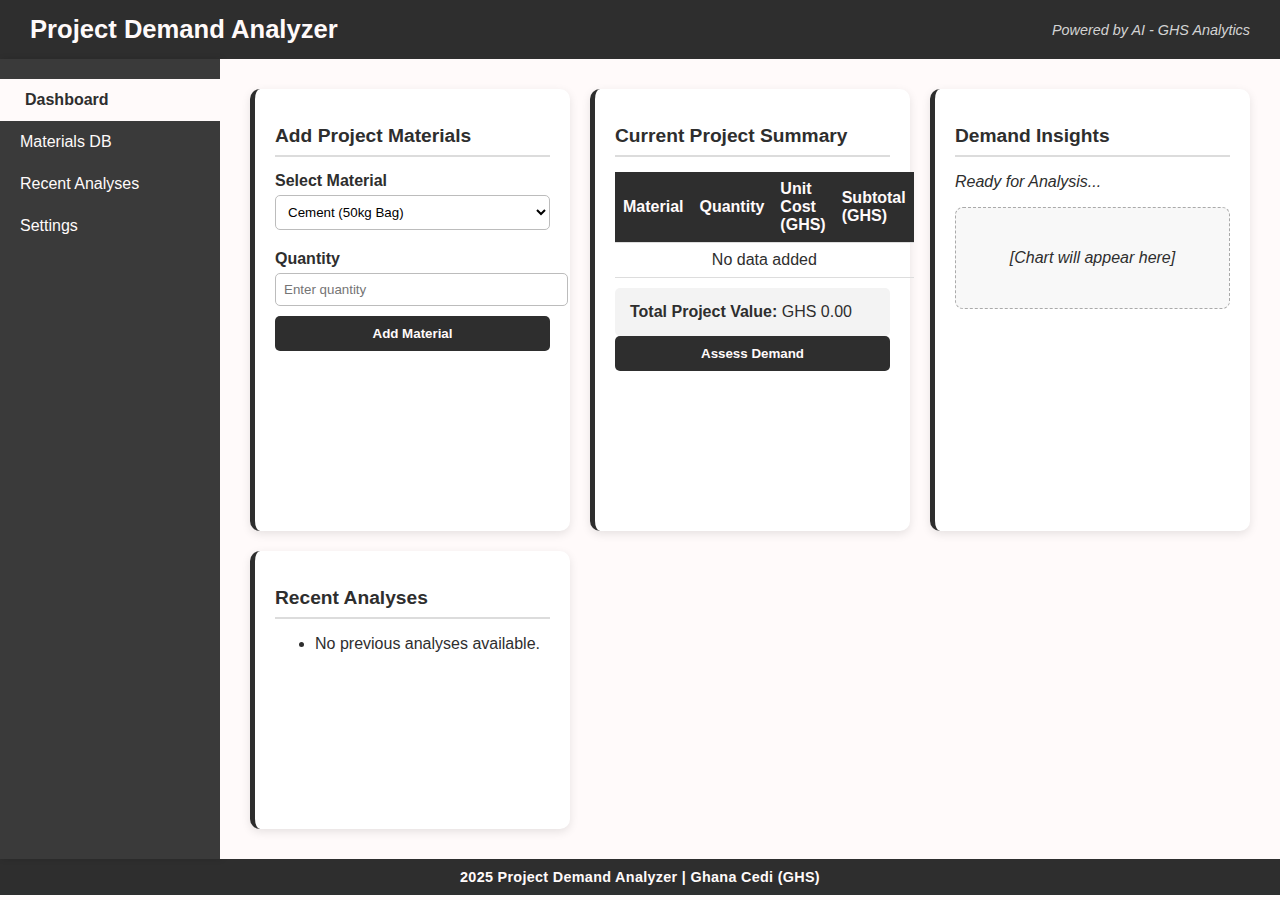
<file: index.html>
<!DOCTYPE html>
<html lang="en">

<head>
    <meta charset="UTF-8">
    <meta name="viewport" content="width=device-width, initial-scale=1.0">
    <title>Dashboard | Project Demand Analyzer</title>
    <link rel="stylesheet" href="stylesheet.css">
</head>

<body>
    <header>
        <h1>Project Demand Analyzer</h1>
        <div>Powered by AI - GHS Analytics</div>
    </header>

    <div class="container">
        <nav class="sidebar">
            <ul>
                <li class="active"><a href="index.html">Dashboard</a></li>
                <li><a href="materials.html">Materials DB</a></li>
                <li><a href="recent.html">Recent Analyses</a></li>
                <li><a href="settings.html">Settings</a></li>
            </ul>
        </nav>

        <main>
            <div class="card">
                <h2>Add Project Materials</h2>
                <label>Select Material</label>
                <select>
          <option>Cement (50kg Bag)</option>
          <option>Steel (Ton)</option>
          <option>Blocks (Unit)</option>
          <option>Sand (Trip)</option>
          <option>Paint (Bucket)</option>
        </select>

                <label>Quantity</label>
                <input type="number" placeholder="Enter quantity">

                <button>Add Material</button>
            </div>

            <div class="card">
                <h2>Current Project Summary</h2>
                <table>
                    <thead>
                        <tr>
                            <th>Material</th>
                            <th>Quantity</th>
                            <th>Unit Cost (GHS)</th>
                            <th>Subtotal (GHS)</th>
                        </tr>
                    </thead>
                    <tbody>
                        <tr>
                            <td colspan="4" style="text-align:center;">No data added</td>
                        </tr>
                    </tbody>
                </table>
                <div class="result">
                    <strong>Total Project Value:</strong>
                    <span>GHS 0.00</span>
                </div>
                <button>Assess Demand</button>
            </div>

            <div class="card">
                <h2>Demand Insights</h2>
                <p><em>Ready for Analysis...</em></p>
                <div class="insight-placeholder">
                    <p>[Chart will appear here]</p>
                </div>
            </div>

            <div class="card">
                <h2>Recent Analyses</h2>
                <ul>
                    <li>No previous analyses available.</li>
                </ul>
            </div>
        </main>
    </div>

    <footer>
        2025 Project Demand Analyzer | Ghana Cedi (GHS)
    </footer>
</body>

</html>
</file>
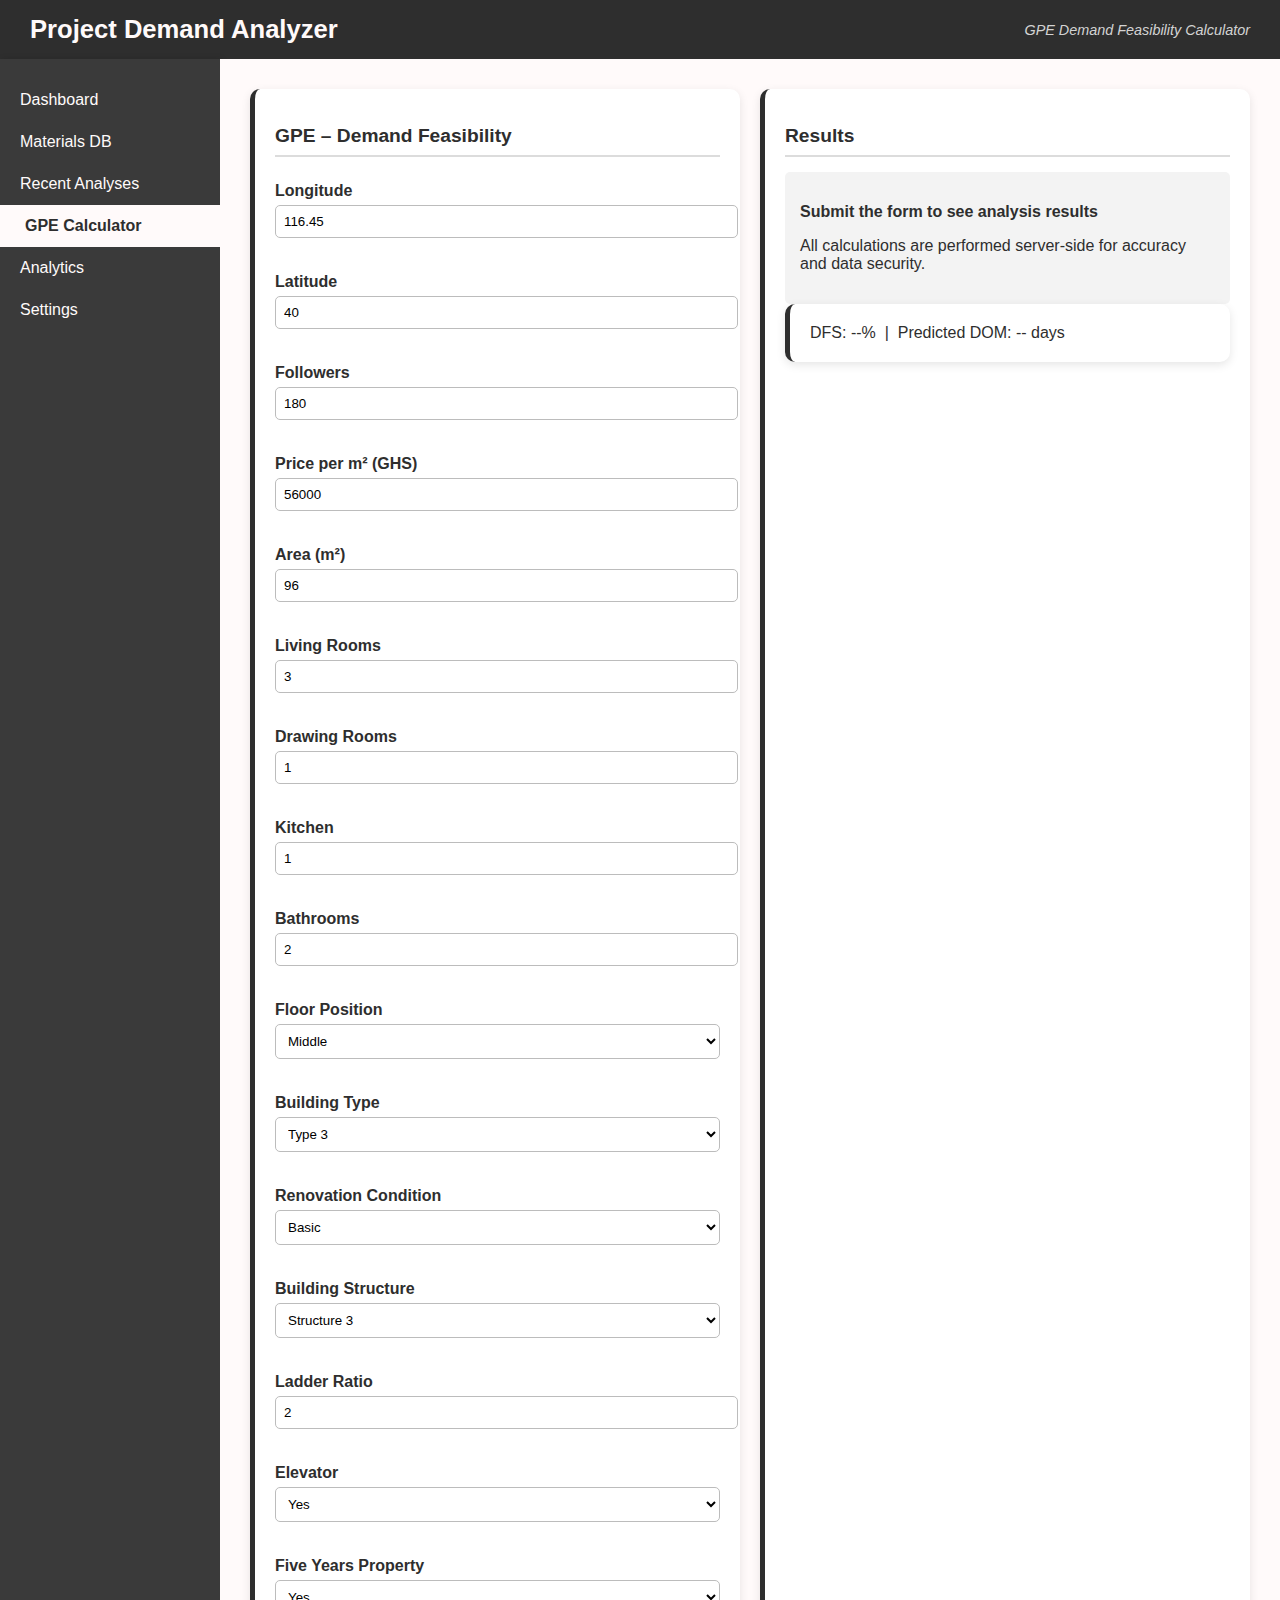
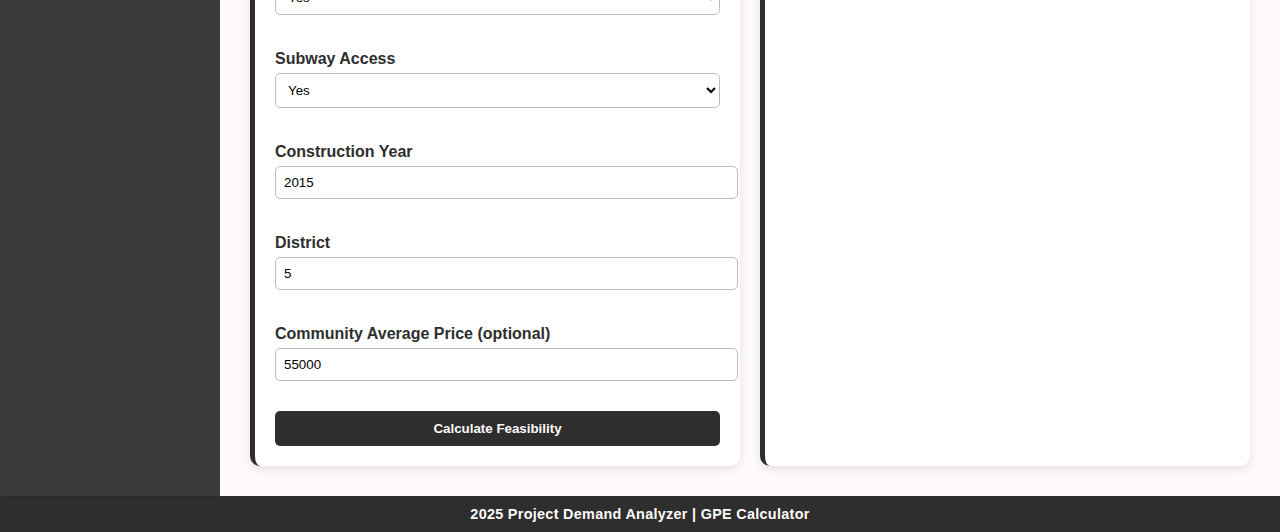
<file: gpe-calculator.html>
<!DOCTYPE html>
<html lang="en">

<head>
    <meta charset="UTF-8">
    <meta name="viewport" content="width=device-width, initial-scale=1.0">
    <title>GPE Calculator | Project Demand Analyzer</title>
    <link rel="stylesheet" href="stylesheet.css">
</head>

<body>
    <header>
        <h1>Project Demand Analyzer</h1>
        <div>GPE Demand Feasibility Calculator</div>
    </header>

    <div class="container">
        <nav class="sidebar">
            <ul>
                <li><a href="index.html">Dashboard</a></li>
                <li><a href="materials.html">Materials DB</a></li>
                <li><a href="recent.html">Recent Analyses</a></li>
                <li class="active"><a href="gpe-calculator.html">GPE Calculator</a></li>
                <li><a href="charts.html">Analytics</a></li>
                <li><a href="settings.html">Settings</a></li>
            </ul>
        </nav>

        <main>
            <div class="card">
                <h2>GPE – Demand Feasibility</h2>
                <form id="gpeForm" onsubmit="calculateGPE(event)">
                    <div class="form-grid">
                        <div class="form-group">
                            <label for="longitude">Longitude</label>
                            <input type="number" id="longitude" step="0.01" value="116.45" required>
                        </div>
                        <div class="form-group">
                            <label for="latitude">Latitude</label>
                            <input type="number" id="latitude" step="0.01" value="40" required>
                        </div>
                        <div class="form-group">
                            <label for="followers">Followers</label>
                            <input type="number" id="followers" value="180" required>
                        </div>
                        <div class="form-group">
                            <label for="pricePerSqm">Price per m² (GHS)</label>
                            <input type="number" id="pricePerSqm" value="56000" required>
                        </div>
                        <div class="form-group">
                            <label for="area">Area (m²)</label>
                            <input type="number" id="area" value="96" required>
                        </div>
                        <div class="form-group">
                            <label for="livingRooms">Living Rooms</label>
                            <input type="number" id="livingRooms" value="3" required>
                        </div>
                        <div class="form-group">
                            <label for="drawingRooms">Drawing Rooms</label>
                            <input type="number" id="drawingRooms" value="1" required>
                        </div>
                        <div class="form-group">
                            <label for="kitchen">Kitchen</label>
                            <input type="number" id="kitchen" value="1" required>
                        </div>
                        <div class="form-group">
                            <label for="bathrooms">Bathrooms</label>
                            <input type="number" id="bathrooms" value="2" required>
                        </div>
                        <div class="form-group">
                            <label for="floor">Floor Position</label>
                            <select id="floor" required>
                                <option value="low">Low</option>
                                <option value="middle" selected>Middle</option>
                                <option value="high">High</option>
                            </select>
                        </div>
                        <div class="form-group">
                            <label for="buildingType">Building Type</label>
                            <select id="buildingType" required>
                                <option value="1">Type 1</option>
                                <option value="2">Type 2</option>
                                <option value="3" selected>Type 3</option>
                            </select>
                        </div>
                        <div class="form-group">
                            <label for="renovation">Renovation Condition</label>
                            <select id="renovation" required>
                                <option value="1" selected>Basic</option>
                                <option value="2">Standard</option>
                                <option value="3">Luxury</option>
                            </select>
                        </div>
                        <div class="form-group">
                            <label for="structure">Building Structure</label>
                            <select id="structure" required>
                                <option value="1">Structure 1</option>
                                <option value="2">Structure 2</option>
                                <option value="3" selected>Structure 3</option>
                            </select>
                        </div>
                        <div class="form-group">
                            <label for="ladderRatio">Ladder Ratio</label>
                            <input type="number" id="ladderRatio" step="0.1" value="2" required>
                        </div>
                        <div class="form-group">
                            <label for="elevator">Elevator</label>
                            <select id="elevator" required>
                                <option value="0">No</option>
                                <option value="1" selected>Yes</option>
                            </select>
                        </div>
                        <div class="form-group">
                            <label for="fiveYearsProperty">Five Years Property</label>
                            <select id="fiveYearsProperty" required>
                                <option value="0">No</option>
                                <option value="1" selected>Yes</option>
                            </select>
                        </div>
                        <div class="form-group">
                            <label for="subway">Subway Access</label>
                            <select id="subway" required>
                                <option value="0">No</option>
                                <option value="1" selected>Yes</option>
                            </select>
                        </div>
                        <div class="form-group">
                            <label for="constructionYear">Construction Year</label>
                            <input type="number" id="constructionYear" min="1900" max="2030" value="2015" required>
                        </div>
                        <div class="form-group">
                            <label for="district">District</label>
                            <input type="number" id="district" value="5" required>
                        </div>
                        <div class="form-group">
                            <label for="communityAvg">Community Average Price (optional)</label>
                            <input type="number" id="communityAvg" value="55000">
                        </div>
                    </div>
                    <button type="submit">Calculate Feasibility</button>
                </form>
            </div>

            <div class="card">
                <h2>Results</h2>
                <div id="gpeResults" class="result">
                    <p><strong>Submit the form to see analysis results</strong></p>
                    <p>All calculations are performed server-side for accuracy and data security.</p>
                </div>
            <div class="card">
                <div class="bar-wrap"><div id="bar" class="bar"></div></div>
                <div class="score">DFS: <span id="dfs">--</span>% &nbsp;|&nbsp; Predicted DOM: <span id="dom">--</span> days</div>
            </div>
        </main>
    </div>

    <footer>
        2025 Project Demand Analyzer | GPE Calculator
    </footer>

    <script src="script.js"></script>
</body>

</html>
</file>
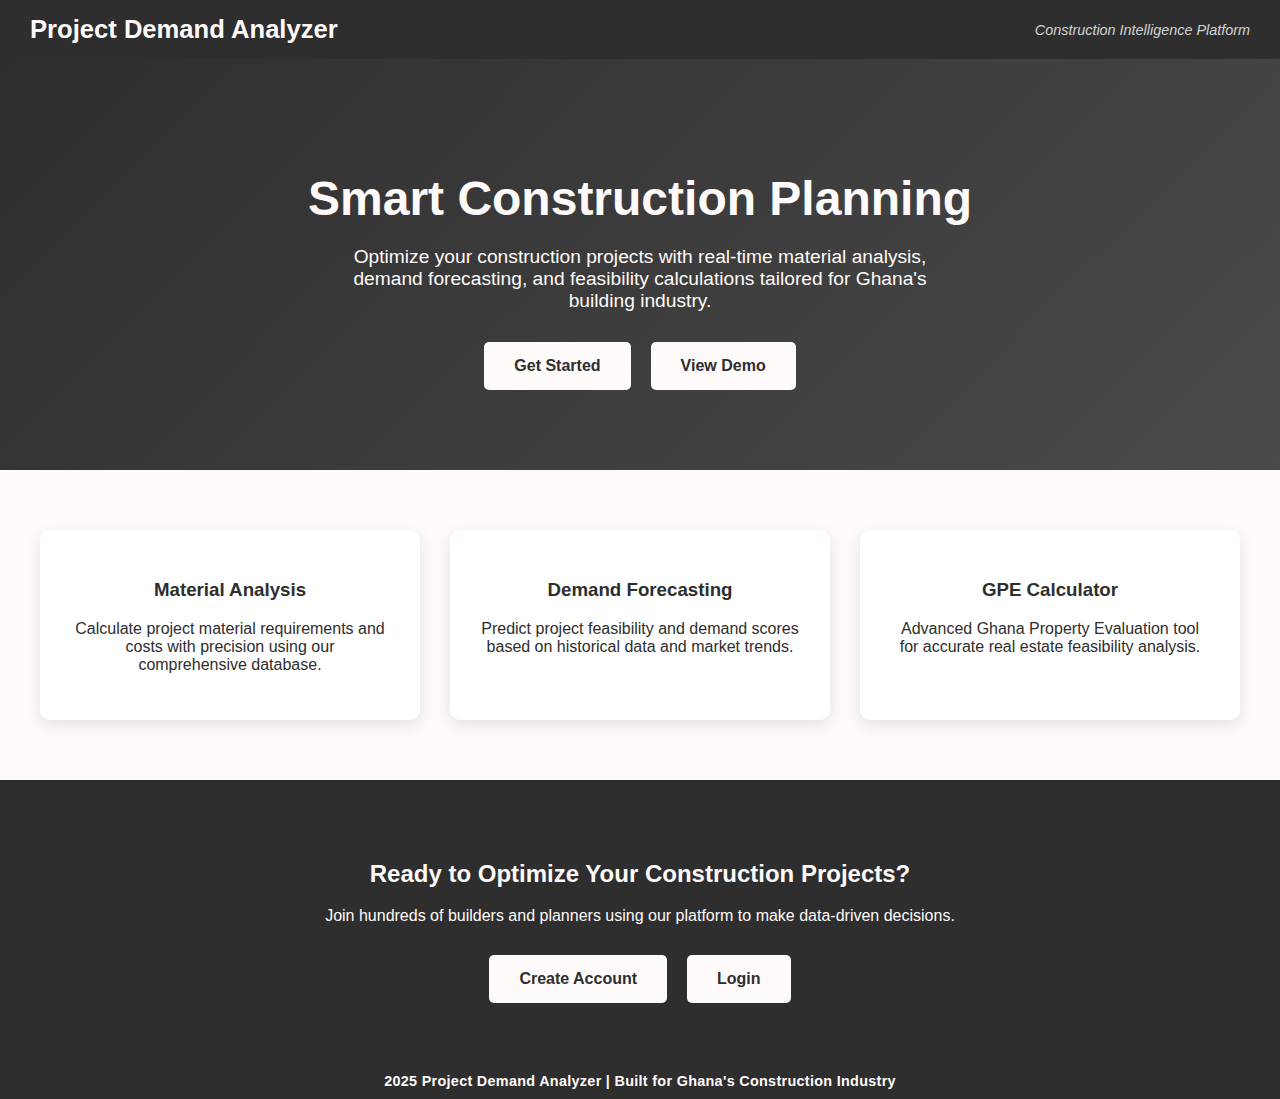
<file: landing.html>
<!DOCTYPE html>
<html lang="en">

<head>
    <meta charset="UTF-8">
    <meta name="viewport" content="width=device-width, initial-scale=1.0">
    <title>Project Demand Analyzer</title>
    <link rel="stylesheet" href="stylesheet.css">
</head>

<body>
    <header>
        <h1>Project Demand Analyzer</h1>
        <div>Construction Intelligence Platform</div>
    </header>

    <section class="landing-hero">
        <h1>Smart Construction Planning</h1>
        <p>Optimize your construction projects with real-time material analysis, demand forecasting, and feasibility calculations tailored for Ghana's building industry.</p>
        <div class="cta-buttons">
            <a href="login.html" class="cta-button">Get Started</a>
            <a href="materialsindex.html" class="cta-button">View Demo</a>
        </div>
    </section>

    <section class="landing-features">
        <div class="feature-grid">
            <div class="feature-card">
                <h3>Material Analysis</h3>
                <p>Calculate project material requirements and costs with precision using our comprehensive database.</p>
            </div>
            <div class="feature-card">
                <h3>Demand Forecasting</h3>
                <p>Predict project feasibility and demand scores based on historical data and market trends.</p>
            </div>
            <div class="feature-card">
                <h3>GPE Calculator</h3>
                <p>Advanced Ghana Property Evaluation tool for accurate real estate feasibility analysis.</p>
            </div>
           
        </div>
    </section>

    <section class="landing-cta">
        <h2>Ready to Optimize Your Construction Projects?</h2>
        <p>Join hundreds of builders and planners using our platform to make data-driven decisions.</p>
        <div class="cta-buttons">
            <a href="signup.html" class="cta-button">Create Account</a>
            <a href="login.html" class="cta-button">Login</a>
        </div>
    </section>

    <footer>
        2025 Project Demand Analyzer | Built for Ghana's Construction Industry
    </footer>

    <script>
        document.addEventListener('DOMContentLoaded', function() {
            const savedTheme = localStorage.getItem('theme');
            if (savedTheme === 'royal-blue') {
                document.body.className = 'royal-blue-gold';
            }
        });
    </script>
</body>


</html>
</file>
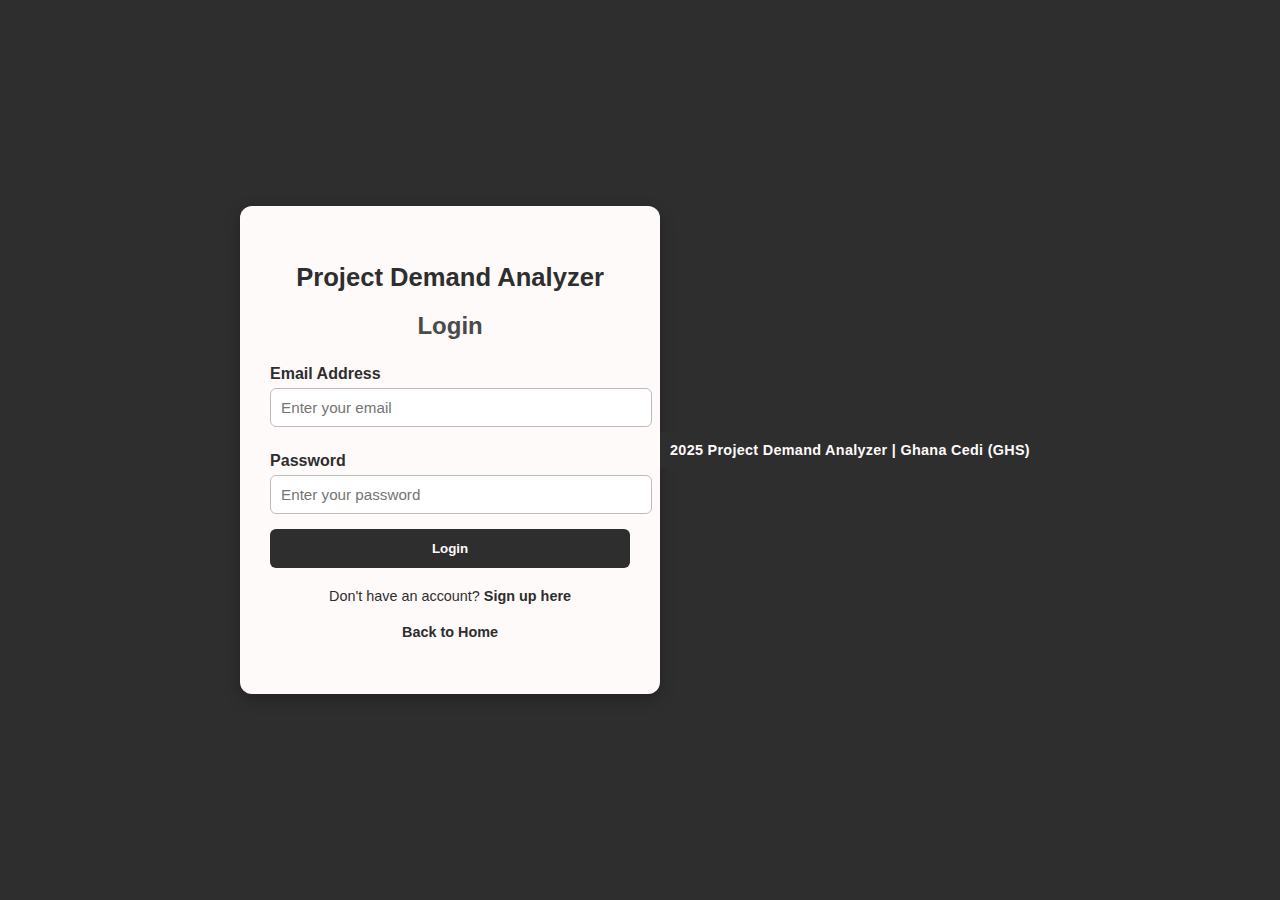
<file: login.html>
<!DOCTYPE html>
<html lang="en">

<head>
    <meta charset="UTF-8">
    <meta name="viewport" content="width=device-width, initial-scale=1.0">
    <title>Login | Project Demand Analyzer</title>
    <link rel="stylesheet" href="stylesheet.css">
</head>

<body class="auth-body">
    <div class="auth-container">
        <h1>Project Demand Analyzer</h1>
        <h2>Login</h2>

        <form onsubmit="validateLogin(event)">
            <label for="email">Email Address</label>
            <input type="email" id="email" placeholder="Enter your email" required>

            <label for="password">Password</label>
            <input type="password" id="password" placeholder="Enter your password" required>

            <button type="submit">Login</button>

            <p class="switch-auth">
                Don't have an account? <a href="signup.html">Sign up here</a>
            </p>
            <p class="switch-auth">
                <a href="landing.html">Back to Home</a>
            </p>
        </form>
    </div>

    <footer class="auth-footer">
        2025 Project Demand Analyzer | Ghana Cedi (GHS)
    </footer>

    <script>
        function validateLogin(event) {
            event.preventDefault();
            const email = document.getElementById("email").value;
            localStorage.setItem('userEmail', email);
            localStorage.setItem('userName', email.split('@')[0]);
            window.location.href = 'index.html';
        }

        function validateLogin(event) {
            event.preventDefault();
            window.location.href = 'index.html';
        }
    </script>
</body>

</html>
</file>
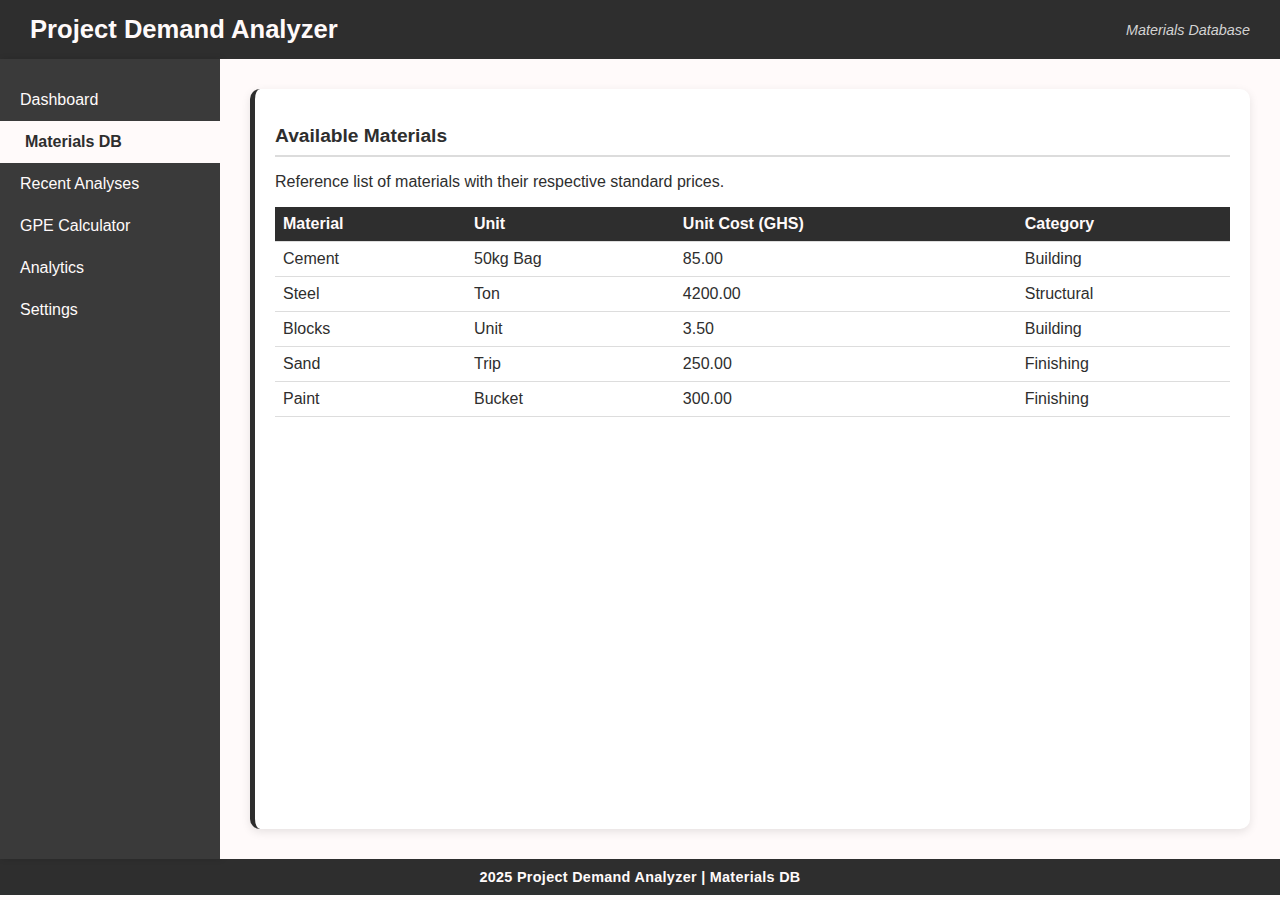
<file: materials.html>
<!DOCTYPE html>
<html lang="en">

<head>
    <meta charset="UTF-8">
    <meta name="viewport" content="width=device-width, initial-scale=1.0">
    <title>Materials DB | Project Demand Analyzer</title>
    <link rel="stylesheet" href="stylesheet.css">
</head>

<body>
    <header>
        <h1>Project Demand Analyzer</h1>
        <div>Materials Database</div>
    </header>

    <div class="container">
        <nav class="sidebar">
            <ul>
                <li><a href="index.html">Dashboard</a></li>
                <li class="active"><a href="materials.html">Materials DB</a></li>
                <li><a href="recent.html">Recent Analyses</a></li>
                <li><a href="gpe-calculator.html">GPE Calculator</a></li>
                <li><a href="charts.html">Analytics</a></li>
                <li><a href="settings.html">Settings</a></li>
            </ul>
        </nav>

        <main>
            <div class="card">
                <h2>Available Materials</h2>
                <p>Reference list of materials with their respective standard prices.</p>

                <table>
                    <thead>
                        <tr>
                            <th>Material</th>
                            <th>Unit</th>
                            <th>Unit Cost (GHS)</th>
                            <th>Category</th>
                        </tr>
                    </thead>
                    <tbody>
                        <tr>
                            <td>Cement</td>
                            <td>50kg Bag</td>
                            <td>85.00</td>
                            <td>Building</td>
                        </tr>
                        <tr>
                            <td>Steel</td>
                            <td>Ton</td>
                            <td>4200.00</td>
                            <td>Structural</td>
                        </tr>
                        <tr>
                            <td>Blocks</td>
                            <td>Unit</td>
                            <td>3.50</td>
                            <td>Building</td>
                        </tr>
                        <tr>
                            <td>Sand</td>
                            <td>Trip</td>
                            <td>250.00</td>
                            <td>Finishing</td>
                        </tr>
                        <tr>
                            <td>Paint</td>
                            <td>Bucket</td>
                            <td>300.00</td>
                            <td>Finishing</td>
                        </tr>
                    </tbody>
                </table>
            </div>
        </main>
    </div>

    <footer>
        2025 Project Demand Analyzer | Materials DB
    </footer>
</body>

</html>
</file>
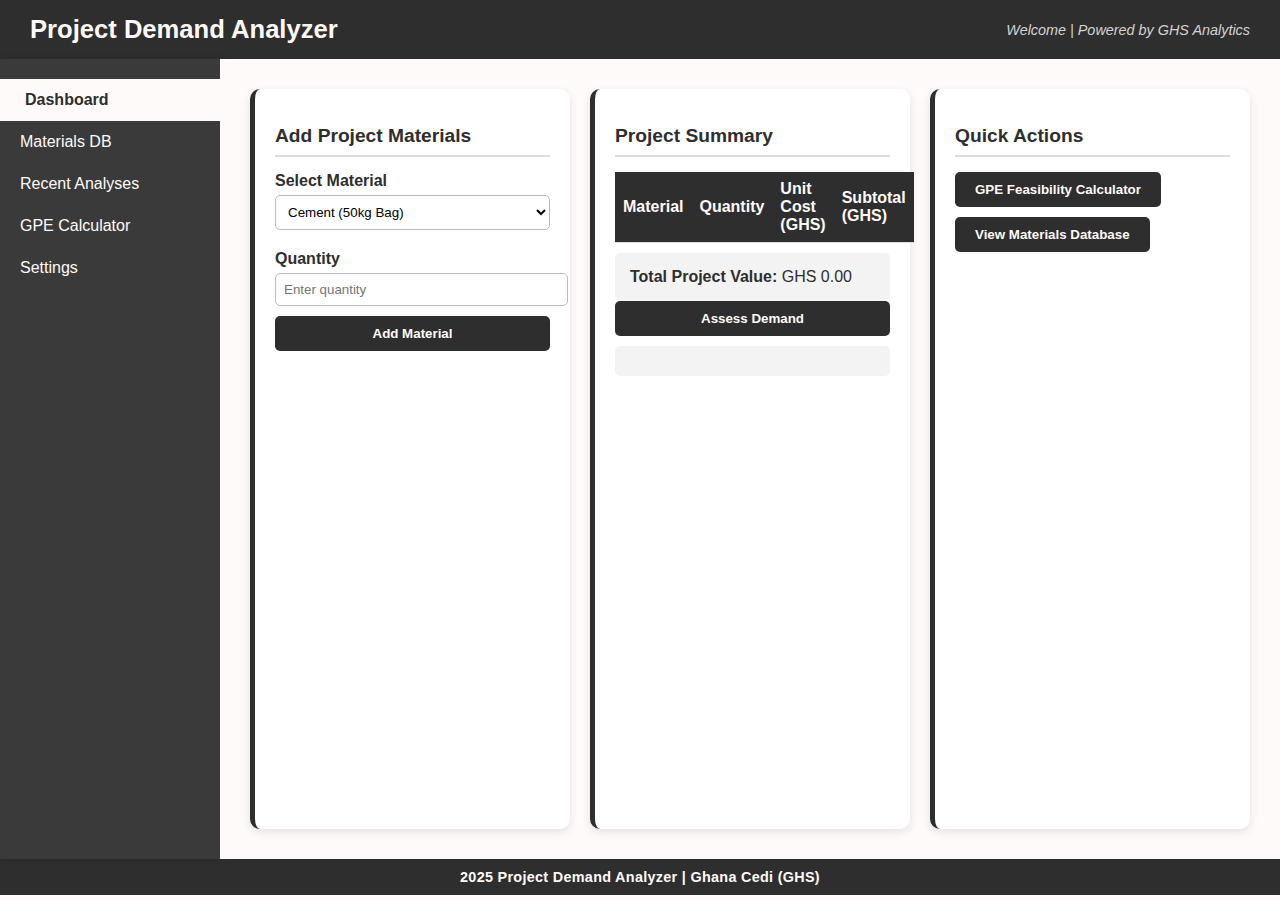
<file: materialsindex.html>
<!DOCTYPE html>
<html lang="en">

<head>
    <meta charset="UTF-8">
    <meta name="viewport" content="width=device-width, initial-scale=1.0">
    <title>Dashboard | Project Demand Analyzer</title>
    <link rel="stylesheet" href="stylesheet.css">
</head>

<body>
    <header>
        <h1>Project Demand Analyzer</h1>
        <div>Welcome | Powered by GHS Analytics</div>
    </header>

    <div class="container">
        <nav class="sidebar">
            <ul>
                <li class="active"><a href="materialsindex.html">Dashboard</a></li>
                <li><a href="materials.html">Materials DB</a></li>
                <li><a href="recent.html">Recent Analyses</a></li>
                <li><a href="gpe-calculator.html">GPE Calculator</a></li>
                <li><a href="settings.html">Settings</a></li>
            </ul>
        </nav>

        <main>
            <div class="card">
                <h2>Add Project Materials</h2>
                <form onsubmit="addMaterial(event)">
                    <label>Select Material</label>
                    <select id="material">
            <option value="Cement">Cement (50kg Bag)</option>
            <option value="Steel">Steel (Ton)</option>
            <option value="Blocks">Blocks (Unit)</option>
            <option value="Sand">Sand (Trip)</option>
            <option value="Paint">Paint (Bucket)</option>
          </select>

                    <label>Quantity</label>
                    <input type="number" id="quantity" placeholder="Enter quantity" required>

                    <button type="submit">Add Material</button>
                </form>
            </div>

            <div class="card">
                <h2>Project Summary</h2>
                <table>
                    <thead>
                        <tr>
                            <th>Material</th>
                            <th>Quantity</th>
                            <th>Unit Cost (GHS)</th>
                            <th>Subtotal (GHS)</th>
                        </tr>
                    </thead>
                    <tbody id="materialTableBody"></tbody>
                </table>

                <div class="result">
                    <strong>Total Project Value:</strong>
                    <span id="totalValue">GHS 0.00</span>
                </div>

                <button onclick="assessDemand()">Assess Demand</button>
                <div id="insightResult" class="result"></div>
            </div>

            <div class="card">
                <h2>Quick Actions</h2>
                <div style="display: flex; gap: 10px; flex-wrap: wrap;">
                    <button onclick="window.location.href='gpe-calculator.html'" style="width: auto; padding: 10px 20px;">
                        GPE Feasibility Calculator
                    </button>
                    <button onclick="window.location.href='materials.html'" style="width: auto; padding: 10px 20px;">
                        View Materials Database
                    </button>
                    
                </div>
            </div>

        </main>
    </div>

    <footer>
        2025 Project Demand Analyzer | Ghana Cedi (GHS)
    </footer>

    <script>
        document.addEventListener('DOMContentLoaded', function() {
            const savedTheme = localStorage.getItem('theme');
            if (savedTheme === 'royal-blue') {
                document.body.className = 'royal-blue-gold';
            }
        });
    </script>
    <script src="script.js"></script>
</body>

</html>
</file>
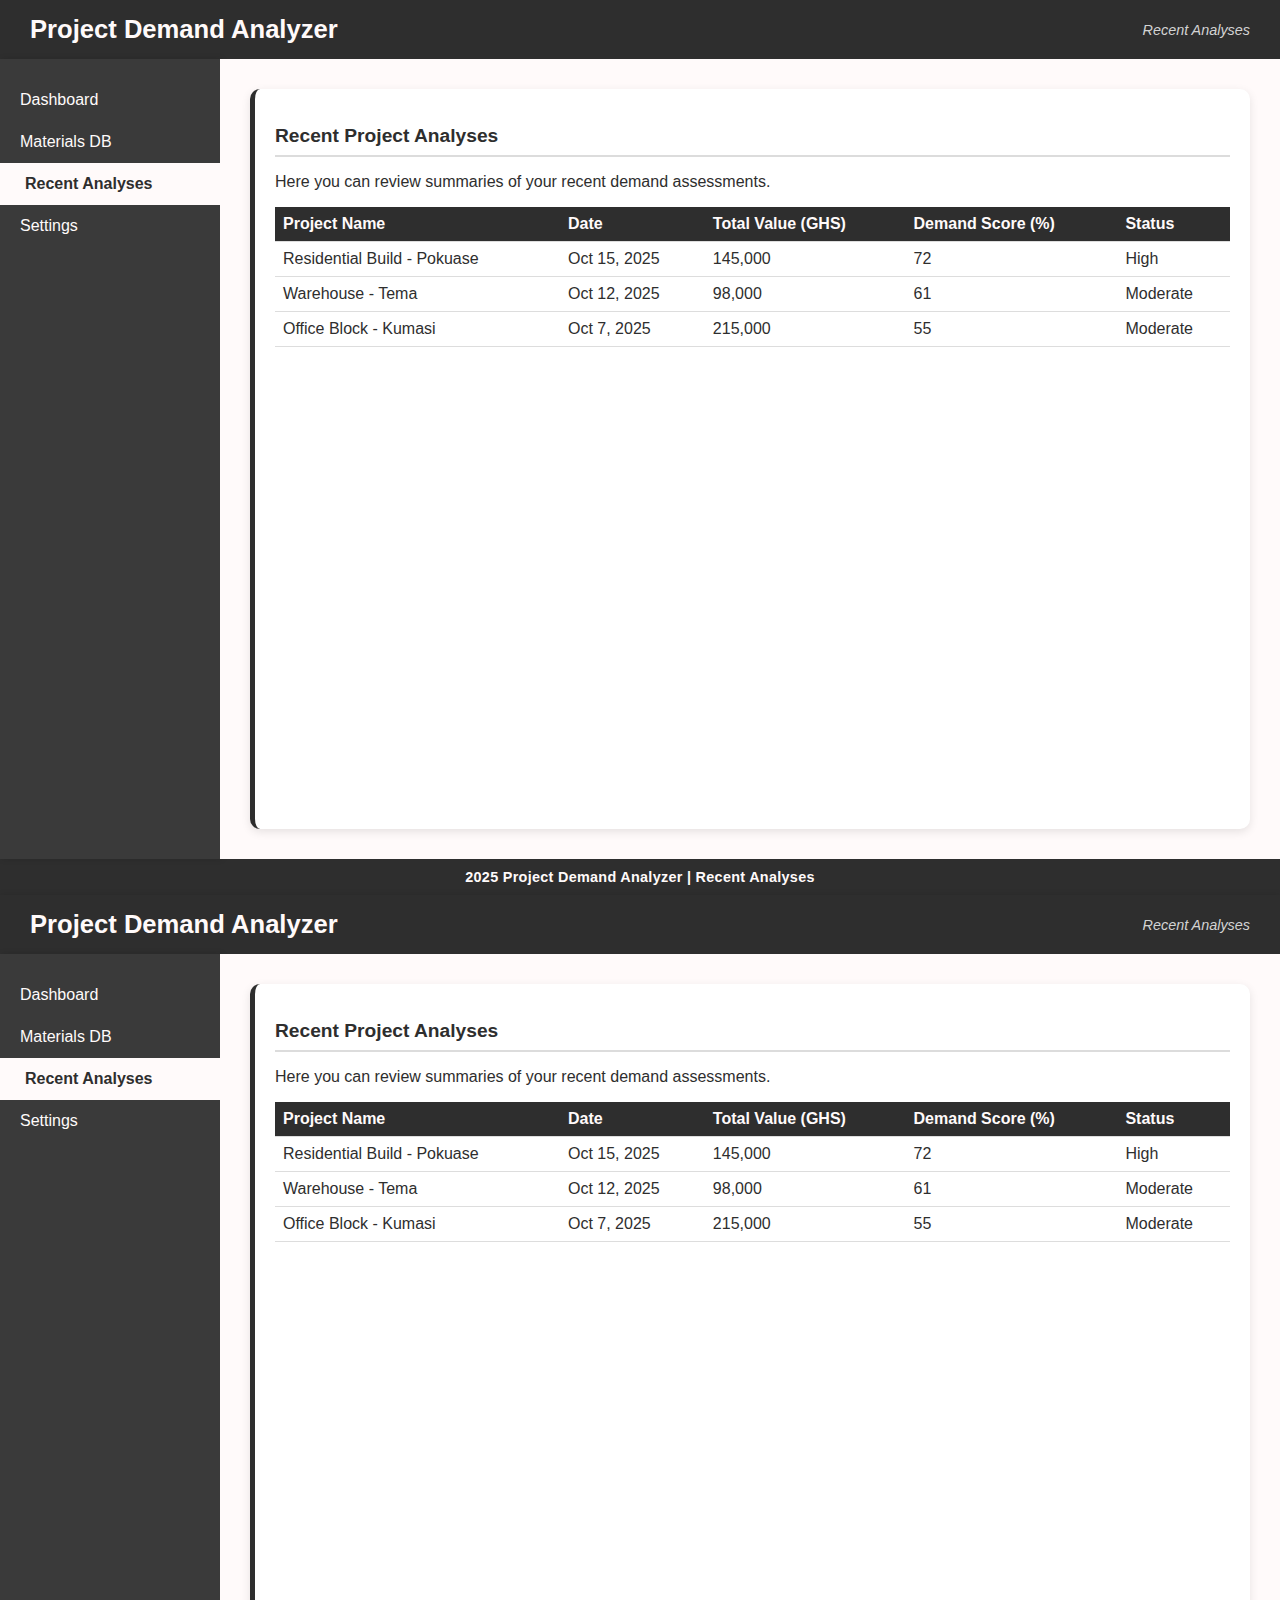
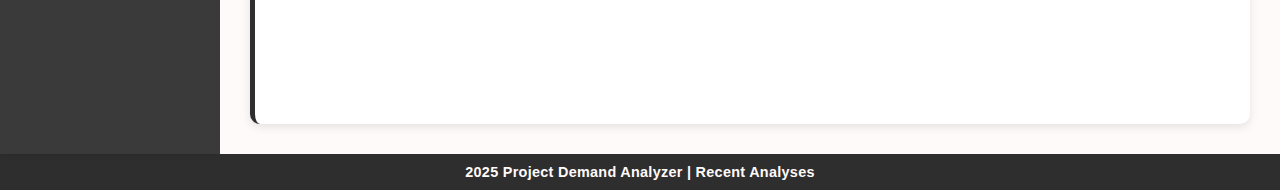
<file: recent.html>
<!DOCTYPE html>
<html lang="en">

<head>
    <meta charset="UTF-8">
    <meta name="viewport" content="width=device-width, initial-scale=1.0">
    <title>Recent Analyses | Project Demand Analyzer</title>
    <link rel="stylesheet" href="stylesheet.css">
</head>

<body>
    <header>
        <h1>Project Demand Analyzer</h1>
        <div>Recent Analyses</div>
    </header>

    <div class="container">
        <nav class="sidebar">
            <ul>
                <li><a href="index.html">Dashboard</a></li>
                <li><a href="materials.html">Materials DB</a></li>
                <li class="active"><a href="recent.html">Recent Analyses</a></li>
                <li><a href="settings.html">Settings</a></li>
            </ul>
        </nav>

        <main>
            <div class="card">
                <h2>Recent Project Analyses</h2>
                <p>Here you can review summaries of your recent demand assessments.</p>

                <table>
                    <thead>
                        <tr>
                            <th>Project Name</th>
                            <th>Date</th>
                            <th>Total Value (GHS)</th>
                            <th>Demand Score (%)</th>
                            <th>Status</th>
                        </tr>
                    </thead>
                    <tbody>
                        <tr>
                            <td>Residential Build - Pokuase</td>
                            <td>Oct 15, 2025</td>
                            <td>145,000</td>
                            <td>72</td>
                            <td>High</td>
                        </tr>
                        <tr>
                            <td>Warehouse - Tema</td>
                            <td>Oct 12, 2025</td>
                            <td>98,000</td>
                            <td>61</td>
                            <td>Moderate</td>
                        </tr>
                        <tr>
                            <td>Office Block - Kumasi</td>
                            <td>Oct 7, 2025</td>
                            <td>215,000</td>
                            <td>55</td>
                            <td>Moderate</td>
                        </tr>
                    </tbody>
                </table>
            </div>
        </main>
    </div>

    <footer>
        2025 Project Demand Analyzer | Recent Analyses
    </footer>
</body>

</html>
<!DOCTYPE html>
<html lang="en">

<head>
    <meta charset="UTF-8">
    <meta name="viewport" content="width=device-width, initial-scale=1.0">
    <title>Recent Analyses | Project Demand Analyzer</title>
    <link rel="stylesheet" href="stylesheet.css">
</head>

<body>
    <header>
        <h1>Project Demand Analyzer</h1>
        <div>Recent Analyses</div>
    </header>

    <div class="container">
        <nav class="sidebar">
            <ul>
                <li><a href="index.html">Dashboard</a></li>
                <li><a href="materials.html">Materials DB</a></li>
                <li class="active"><a href="recent.html">Recent Analyses</a></li>
                <li><a href="settings.html">Settings</a></li>
            </ul>
        </nav>

        <main>
            <div class="card">
                <h2>Recent Project Analyses</h2>
                <p>Here you can review summaries of your recent demand assessments.</p>

                <table>
                    <thead>
                        <tr>
                            <th>Project Name</th>
                            <th>Date</th>
                            <th>Total Value (GHS)</th>
                            <th>Demand Score (%)</th>
                            <th>Status</th>
                        </tr>
                    </thead>
                    <tbody>
                        <tr>
                            <td>Residential Build - Pokuase</td>
                            <td>Oct 15, 2025</td>
                            <td>145,000</td>
                            <td>72</td>
                            <td>High</td>
                        </tr>
                        <tr>
                            <td>Warehouse - Tema</td>
                            <td>Oct 12, 2025</td>
                            <td>98,000</td>
                            <td>61</td>
                            <td>Moderate</td>
                        </tr>
                        <tr>
                            <td>Office Block - Kumasi</td>
                            <td>Oct 7, 2025</td>
                            <td>215,000</td>
                            <td>55</td>
                            <td>Moderate</td>
                        </tr>
                    </tbody>
                </table>
            </div>
        </main>
    </div>

    <footer>
        2025 Project Demand Analyzer | Recent Analyses
    </footer>
</body>

</html>
</file>
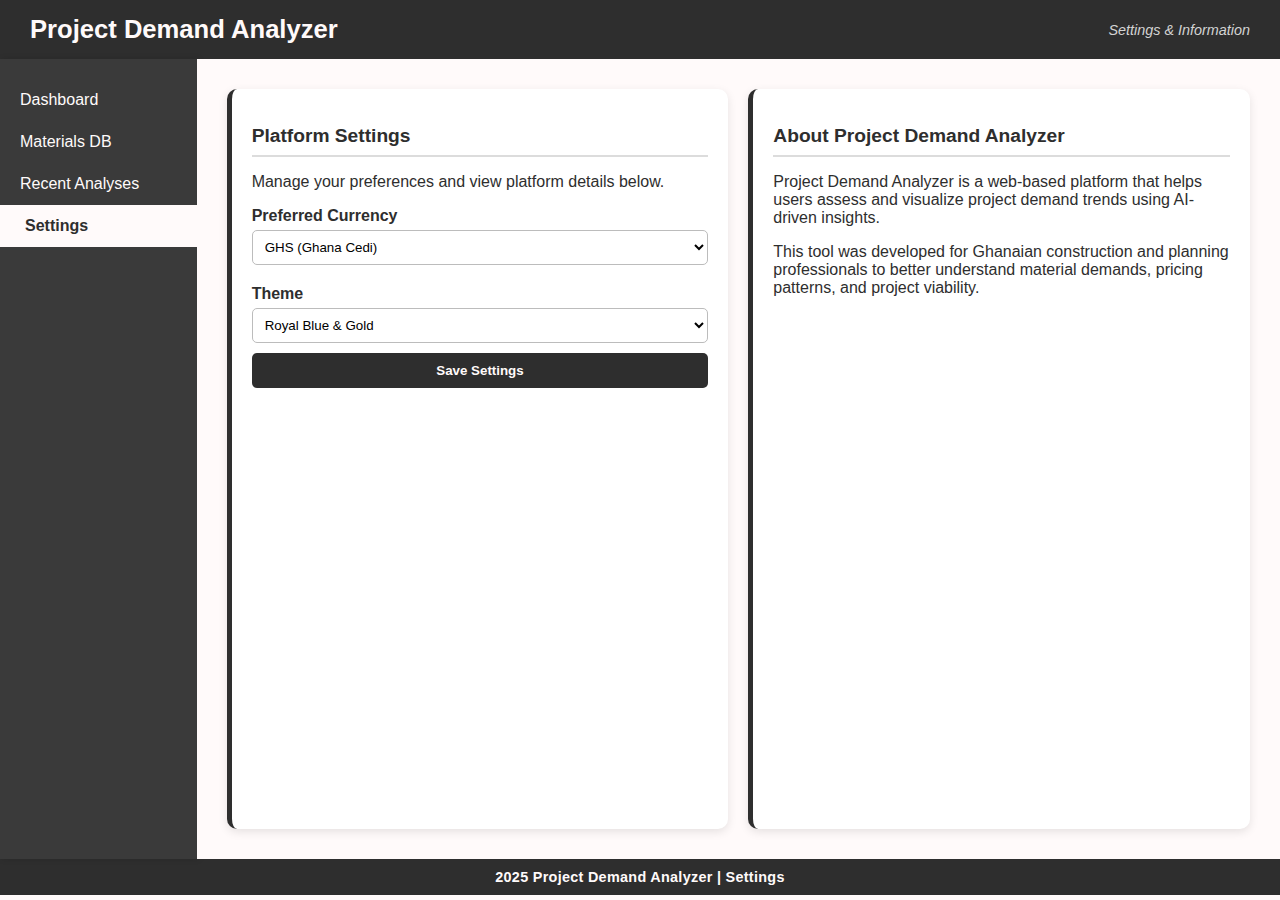
<file: settings.html>
<!DOCTYPE html>
<html lang="en">

<head>
    <meta charset="UTF-8">
    <meta name="viewport" content="width=device-width, initial-scale=1.0">
    <title>Settings | Project Demand Analyzer</title>
    <link rel="stylesheet" href="stylesheet.css">
</head>

<body>
    <header>
        <h1>Project Demand Analyzer</h1>
        <div>Settings & Information</div>
    </header>

    <div class="container">
        <nav class="sidebar">
            <ul>
                <li><a href="index.html">Dashboard</a></li>
                <li><a href="materials.html">Materials DB</a></li>
                <li><a href="recent.html">Recent Analyses</a></li>
                <li class="active"><a href="settings.html">Settings</a></li>
            </ul>
        </nav>

        <main>
            <div class="card">
                <h2>Platform Settings</h2>
                <p>Manage your preferences and view platform details below.</p>

                <form>
                    <label>Preferred Currency</label>
                    <select>
            <option>GHS (Ghana Cedi)</option>
            <option>USD (US Dollar)</option>
            <option>EUR (Euro)</option>
          </select>

                    <label>Theme</label>
                    <select>
            <option>Royal Blue & Gold</option>
            <option>Light</option>
            <option>Dark</option>
          </select>

                    <button type="submit">Save Settings</button>
                </form>
            </div>

            <div class="card">
                <h2>About Project Demand Analyzer</h2>
                <p>
                    Project Demand Analyzer is a web-based platform that helps users assess and visualize project demand trends using AI-driven insights.
                </p>
                <p>
                    This tool was developed for Ghanaian construction and planning professionals to better understand material demands, pricing patterns, and project viability.
                </p>
            </div>
        </main>
    </div>

    <footer>
        2025 Project Demand Analyzer | Settings
    </footer>
</body>

</html>
</file>
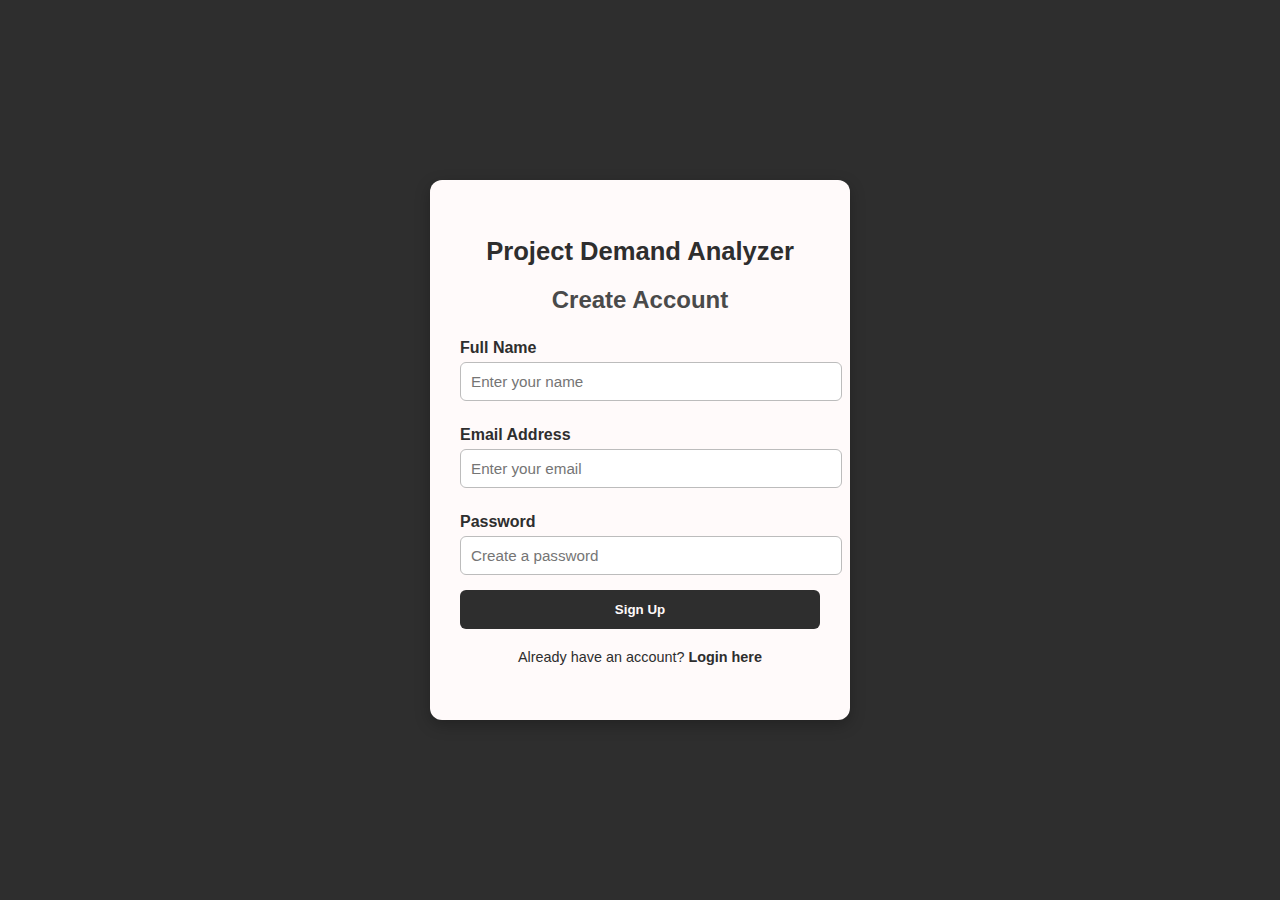
<file: signup.html>
<!DOCTYPE html>
<html lang="en">

<head>
    <meta charset="UTF-8">
    <meta name="viewport" content="width=device-width, initial-scale=1.0">
    <title>Sign Up | Project Demand Analyzer</title>
    <link rel="stylesheet" href="stylesheet.css">
</head>

<body class="auth-body">
    <div class="auth-container">
        <h1>Project Demand Analyzer</h1>
        <h2>Create Account</h2>

        <form>
            <label>Full Name</label>
            <input type="text" placeholder="Enter your name" required>

            <label>Email Address</label>
            <input type="email" placeholder="Enter your email" required>

            <label>Password</label>
            <input type="password" placeholder="Create a password" required>

            <button type="submit">Sign Up</button>

            <p class="switch-auth">
                Already have an account?
                <a href="login.html">Login here</a>
            </p>
        </form>
    </div>
</body>

</html>
</file>
<file: stylesheet.css>
body {
    margin: 0;
    font-family: 'Segoe UI', Tahoma, Geneva, Verdana, sans-serif;
    background-color: #FFFAFA;
    color: #2E2E2E;
}

body.royal-blue-gold {
    background-color: #0A1931;
    color: #FEDB39;
}

header {
    background-color: #2E2E2E;
    color: #FFFAFA;
    padding: 15px 30px;
    display: flex;
    justify-content: space-between;
    align-items: center;
    box-shadow: 0 2px 8px rgba(0, 0, 0, 0.2);
}

.royal-blue-gold header {
    background-color: #185ADB;
    color: #FEDB39;
}

header h1 {
    font-size: 1.6rem;
    margin: 0;
    font-weight: bold;
}

header div {
    font-size: 0.9rem;
    font-style: italic;
    color: #d3d3d3;
}

.royal-blue-gold header div {
    color: #FFFAFA;
}

.container {
    display: flex;
    min-height: calc(100vh - 100px);
}

.sidebar {
    width: 220px;
    background-color: #3A3A3A;
    color: #FFFAFA;
    padding-top: 20px;
    box-shadow: 2px 0 6px rgba(0, 0, 0, 0.15);
}

.royal-blue-gold .sidebar {
    background-color: #0A1931;
}

.sidebar ul {
    list-style: none;
    padding: 0;
    margin: 0;
}

.sidebar li {
    padding: 12px 20px;
    cursor: pointer;
    transition: background-color 0.3s ease, padding-left 0.3s ease;
}

.sidebar li:hover,
.sidebar li.active {
    background-color: #FFFAFA;
    color: #2E2E2E;
    font-weight: bold;
    padding-left: 25px;
}

.royal-blue-gold .sidebar li:hover,
.royal-blue-gold .sidebar li.active {
    background-color: #FEDB39;
    color: #0A1931;
}

.sidebar a {
    text-decoration: none;
    color: inherit;
    display: block;
}

main {
    flex-grow: 1;
    display: grid;
    grid-template-columns: repeat(auto-fit, minmax(320px, 1fr));
    gap: 20px;
    padding: 30px;
    background-color: #FFFAFA;
}

.royal-blue-gold main {
    background-color: #0A1931;
}

.card {
    background: white;
    border-radius: 10px;
    box-shadow: 0 3px 10px rgba(0, 0, 0, 0.1);
    padding: 20px;
    border-left: 5px solid #2E2E2E;
    transition: transform 0.2s ease, box-shadow 0.2s ease;
}

.royal-blue-gold .card {
    background: #185ADB;
    color: #FFFAFA;
    border-left: 5px solid #FEDB39;
}

.card:hover {
    transform: translateY(-3px);
    box-shadow: 0 5px 15px rgba(0, 0, 0, 0.15);
}

.card h2 {
    font-size: 1.2rem;
    color: #2E2E2E;
    border-bottom: 2px solid #dcdcdc;
    padding-bottom: 8px;
    margin-bottom: 15px;
}

.royal-blue-gold .card h2 {
    color: #FEDB39;
    border-bottom: 2px solid #FEDB39;
}

label {
    display: block;
    margin: 10px 0 5px;
    font-weight: 600;
    color: #2E2E2E;
}

.royal-blue-gold label {
    color: #FFFAFA;
}

select,
input {
    width: 100%;
    padding: 8px;
    border: 1px solid #bcbcbc;
    border-radius: 5px;
    margin-bottom: 10px;
    background-color: #fff;
}

.royal-blue-gold select,
.royal-blue-gold input {
    background-color: #0A1931;
    color: #FFFAFA;
    border: 1px solid #FEDB39;
}

button {
    background-color: #2E2E2E;
    border: none;
    color: #FFFAFA;
    padding: 10px 15px;
    font-weight: bold;
    border-radius: 5px;
    cursor: pointer;
    width: 100%;
    transition: all 0.3s ease;
}

.royal-blue-gold button {
    background-color: #FEDB39;
    color: #0A1931;
}

button:hover {
    background-color: #4a4a4a;
}

.royal-blue-gold button:hover {
    background-color: #FFFAFA;
}

table {
    width: 100%;
    border-collapse: collapse;
    margin-top: 10px;
}

th,
td {
    border-bottom: 1px solid #ddd;
    padding: 8px;
    text-align: left;
}

th {
    background-color: #2E2E2E;
    color: #FFFAFA;
    font-weight: 600;
}

.royal-blue-gold th {
    background-color: #185ADB;
    color: #FEDB39;
}

td {
    color: #2E2E2E;
}

.royal-blue-gold td {
    color: #FFFAFA;
}

.result {
    background: #f3f3f3;
    padding: 15px;
    border-radius: 5px;
    margin-top: 10px;
    color: #2E2E2E;
}

.royal-blue-gold .result {
    background: #0A1931;
    color: #FFFAFA;
    border: 1px solid #FEDB39;
}

.insight-placeholder {
    background: #f8f8f8;
    border: 1px dashed #aaa;
    color: #2E2E2E;
    text-align: center;
    padding: 25px;
    border-radius: 8px;
    font-style: italic;
}

.royal-blue-gold .insight-placeholder {
    background: #185ADB;
    border: 1px dashed #FEDB39;
    color: #FFFAFA;
}

footer {
    background-color: #2E2E2E;
    color: #FFFAFA;
    text-align: center;
    padding: 10px;
    font-size: 0.9rem;
    font-weight: 600;
    letter-spacing: 0.3px;
}

.royal-blue-gold footer {
    background-color: #185ADB;
    color: #FEDB39;
}

.auth-body {
    background-color: #2E2E2E;
    display: flex;
    justify-content: center;
    align-items: center;
    height: 100vh;
}

.royal-blue-gold.auth-body {
    background-color: #0A1931;
}

.auth-container {
    background-color: #FFFAFA;
    border-radius: 12px;
    box-shadow: 0 5px 15px rgba(0, 0, 0, 0.25);
    width: 360px;
    padding: 40px 30px;
    text-align: center;
}

.royal-blue-gold .auth-container {
    background-color: #185ADB;
    color: #FFFAFA;
}

.auth-container h1 {
    color: #2E2E2E;
    font-size: 1.6rem;
    margin-bottom: 5px;
}

.royal-blue-gold .auth-container h1 {
    color: #FEDB39;
}

.auth-container h2 {
    color: #4a4a4a;
    margin-bottom: 25px;
    font-weight: 600;
}

.royal-blue-gold .auth-container h2 {
    color: #FFFAFA;
}

.auth-container label {
    display: block;
    text-align: left;
    font-weight: 600;
    margin: 10px 0 5px;
    color: #2E2E2E;
}

.royal-blue-gold .auth-container label {
    color: #FFFAFA;
}

.auth-container input {
    width: 100%;
    padding: 10px;
    border-radius: 6px;
    border: 1px solid #bcbcbc;
    margin-bottom: 15px;
    font-size: 0.95rem;
}

.royal-blue-gold .auth-container input {
    background-color: #0A1931;
    color: #FFFAFA;
    border: 1px solid #FEDB39;
}

.auth-container button {
    width: 100%;
    padding: 12px;
    background-color: #2E2E2E;
    color: #FFFAFA;
    font-weight: bold;
    border: none;
    border-radius: 6px;
    cursor: pointer;
    transition: 0.3s;
}

.royal-blue-gold .auth-container button {
    background-color: #FEDB39;
    color: #0A1931;
}

.auth-container button:hover {
    background-color: #4a4a4a;
}

.royal-blue-gold .auth-container button:hover {
    background-color: #FFFAFA;
}

.switch-auth {
    font-size: 0.9rem;
    margin-top: 20px;
}

.switch-auth a {
    color: #2E2E2E;
    text-decoration: none;
    font-weight: bold;
}

.royal-blue-gold .switch-auth a {
    color: #FEDB39;
}

.switch-auth a:hover {
    text-decoration: underline;
}

.form-grid {
    display: grid;
    grid-template-columns: repeat(auto-fit, minmax(250px, 1fr));
    gap: 15px;
    margin-bottom: 20px;
}

.form-group {
    display: flex;
    flex-direction: column;
}

.form-group label {
    margin-bottom: 5px;
    font-weight: 600;
    color: #2E2E2E;
}

.royal-blue-gold .form-group label {
    color: #FFFAFA;
}

.form-group input,
.form-group select {
    padding: 8px;
    border: 1px solid #bcbcbc;
    border-radius: 5px;
    background-color: #fff;
}

.royal-blue-gold .form-group input,
.royal-blue-gold .form-group select {
    background-color: #0A1931;
    color: #FFFAFA;
    border: 1px solid #FEDB39;
}

.interactive-card {
    cursor: pointer;
    transition: all 0.3s cubic-bezier(0.4, 0, 0.2, 1);
    position: relative;
    overflow: hidden;
}

.interactive-card::before {
    content: '';
    position: absolute;
    top: 0;
    left: -100%;
    width: 100%;
    height: 100%;
    background: linear-gradient(90deg, transparent, rgba(255, 255, 255, 0.2), transparent);
    transition: left 0.5s;
}

.interactive-card:hover::before {
    left: 100%;
}

.interactive-card:hover {
    transform: translateY(-5px) scale(1.02);
    box-shadow: 0 10px 25px rgba(0, 0, 0, 0.15);
}

.progress-bar {
    width: 100%;
    height: 8px;
    background-color: #e0e0e0;
    border-radius: 4px;
    overflow: hidden;
    margin: 10px 0;
}

.royal-blue-gold .progress-bar {
    background-color: #0A1931;
}

.progress-fill {
    height: 100%;
    background: linear-gradient(90deg, #2E2E2E, #4a4a4a);
    border-radius: 4px;
    transition: width 0.5s ease-in-out;
}

.royal-blue-gold .progress-fill {
    background: linear-gradient(90deg, #FEDB39, #FFFAFA);
}

.calculation-preview {
    background: #f8f9fa;
    border: 1px solid #e0e0e0;
    border-radius: 5px;
    padding: 10px;
    margin: 10px 0;
    animation: slideIn 0.3s ease-out;
}

.royal-blue-gold .calculation-preview {
    background: #0A1931;
    border: 1px solid #FEDB39;
    color: #FFFAFA;
}

@keyframes slideIn {
    from {
        opacity: 0;
        transform: translateY(-10px);
    }
    to {
        opacity: 1;
        transform: translateY(0);
    }
}

.quick-actions {
    display: flex;
    gap: 10px;
    flex-wrap: wrap;
    margin: 15px 0;
}

.quick-actions button {
    width: auto;
    padding: 10px 20px;
    flex: 1;
    min-width: 200px;
}

.chart-container {
    position: relative;
    height: 300px;
    width: 100%;
}

.toggle-switch {
    position: relative;
    display: inline-block;
    width: 50px;
    height: 24px;
}

.toggle-switch input {
    opacity: 0;
    width: 0;
    height: 0;
}

.toggle-slider {
    position: absolute;
    cursor: pointer;
    top: 0;
    left: 0;
    right: 0;
    bottom: 0;
    background-color: #ccc;
    transition: .4s;
    border-radius: 24px;
}

.toggle-slider:before {
    position: absolute;
    content: "";
    height: 16px;
    width: 16px;
    left: 4px;
    bottom: 4px;
    background-color: white;
    transition: .4s;
    border-radius: 50%;
}

input:checked+.toggle-slider {
    background-color: #2E2E2E;
}

.royal-blue-gold input:checked+.toggle-slider {
    background-color: #FEDB39;
}

input:checked+.toggle-slider:before {
    transform: translateX(26px);
}

.tooltip {
    position: relative;
    display: inline-block;
    border-bottom: 1px dotted #2E2E2E;
    cursor: help;
}

.royal-blue-gold .tooltip {
    border-bottom: 1px dotted #FEDB39;
}

.tooltip .tooltiptext {
    visibility: hidden;
    width: 200px;
    background-color: #2E2E2E;
    color: #FFFAFA;
    text-align: center;
    border-radius: 6px;
    padding: 8px;
    position: absolute;
    z-index: 1;
    bottom: 125%;
    left: 50%;
    margin-left: -100px;
    opacity: 0;
    transition: opacity 0.3s;
}

.royal-blue-gold .tooltip .tooltiptext {
    background-color: #185ADB;
    color: #FEDB39;
}

.tooltip:hover .tooltiptext {
    visibility: visible;
    opacity: 1;
}

.loading-spinner {
    border: 3px solid #f3f3f3;
    border-top: 3px solid #2E2E2E;
    border-radius: 50%;
    width: 30px;
    height: 30px;
    animation: spin 1s linear infinite;
    margin: 20px auto;
}

.royal-blue-gold .loading-spinner {
    border: 3px solid #0A1931;
    border-top: 3px solid #FEDB39;
}

@keyframes spin {
    0% {
        transform: rotate(0deg);
    }
    100% {
        transform: rotate(360deg);
    }
}

.notification {
    position: fixed;
    top: 20px;
    right: 20px;
    padding: 15px 20px;
    background: #2E2E2E;
    color: #FFFAFA;
    border-radius: 5px;
    box-shadow: 0 3px 10px rgba(0, 0, 0, 0.2);
    transform: translateX(150%);
    transition: transform 0.3s ease-out;
    z-index: 1000;
}

.royal-blue-gold .notification {
    background: #185ADB;
    color: #FEDB39;
}

.notification.show {
    transform: translateX(0);
}

.notification.success {
    background: #27ae60;
}

.notification.warning {
    background: #f39c12;
}

.notification.error {
    background: #e74c3c;
}

.notification.info {
    background: #2980b9;
}

.input-valid {
    border-color: #27ae60 !important;
    background-color: #f8fff9;
}

.input-invalid {
    border-color: #e74c3c !important;
    background-color: #fff8f8;
}

.validation-message {
    font-size: 0.8rem;
    margin-top: -8px;
    margin-bottom: 10px;
}

.validation-message.valid {
    color: #27ae60;
}

.validation-message.invalid {
    color: #e74c3c;
}

.interactive-table {
    width: 100%;
    border-collapse: collapse;
}

.interactive-table tbody tr {
    transition: background-color 0.2s ease;
    cursor: pointer;
}

.interactive-table tbody tr:hover {
    background-color: #f5f5f5;
}

.royal-blue-gold .interactive-table tbody tr:hover {
    background-color: #185ADB;
}

.interactive-table tbody tr.selected {
    background-color: #e3f2fd;
    border-left: 3px solid #2196f3;
}

.royal-blue-gold .interactive-table tbody tr.selected {
    background-color: #0A1931;
    border-left: 3px solid #FEDB39;
}

.search-box {
    position: relative;
    margin-bottom: 20px;
}

.search-box input {
    padding-left: 35px;
    width: 100%;
}

.search-icon {
    position: absolute;
    left: 10px;
    top: 50%;
    transform: translateY(-50%);
    color: #666;
}

.filter-options {
    display: flex;
    gap: 10px;
    margin-bottom: 20px;
    flex-wrap: wrap;
}

.filter-btn {
    padding: 8px 16px;
    border: 1px solid #ddd;
    background: white;
    border-radius: 20px;
    cursor: pointer;
    transition: all 0.3s ease;
}

.royal-blue-gold .filter-btn {
    background: #185ADB;
    color: #FFFAFA;
    border: 1px solid #FEDB39;
}

.filter-btn.active {
    background: #2E2E2E;
    color: white;
    border-color: #2E2E2E;
}

.royal-blue-gold .filter-btn.active {
    background: #FEDB39;
    color: #0A1931;
    border-color: #FEDB39;
}

.landing-hero {
    background: linear-gradient(135deg, #2E2E2E 0%, #4a4a4a 100%);
    color: #FFFAFA;
    padding: 80px 20px;
    text-align: center;
}

.royal-blue-gold .landing-hero {
    background: linear-gradient(135deg, #0A1931 0%, #185ADB 100%);
    color: #FEDB39;
}

.landing-hero h1 {
    font-size: 3rem;
    margin-bottom: 20px;
}

.landing-hero p {
    font-size: 1.2rem;
    margin-bottom: 30px;
    max-width: 600px;
    margin-left: auto;
    margin-right: auto;
}

.landing-features {
    padding: 60px 20px;
    background-color: #FFFAFA;
}

.royal-blue-gold .landing-features {
    background-color: #0A1931;
}

.feature-grid {
    display: grid;
    grid-template-columns: repeat(auto-fit, minmax(300px, 1fr));
    gap: 30px;
    max-width: 1200px;
    margin: 0 auto;
}

.feature-card {
    background: white;
    padding: 30px;
    border-radius: 10px;
    text-align: center;
    box-shadow: 0 5px 15px rgba(0, 0, 0, 0.1);
    transition: transform 0.3s ease;
}

.royal-blue-gold .feature-card {
    background: #185ADB;
    color: #FFFAFA;
}

.feature-card:hover {
    transform: translateY(-5px);
}

.landing-cta {
    background-color: #2E2E2E;
    color: #FFFAFA;
    padding: 60px 20px;
    text-align: center;
}

.royal-blue-gold .landing-cta {
    background-color: #185ADB;
    color: #FEDB39;
}

.cta-buttons {
    display: flex;
    gap: 20px;
    justify-content: center;
    flex-wrap: wrap;
    margin-top: 30px;
}

.cta-button {
    padding: 15px 30px;
    background-color: #FFFAFA;
    color: #2E2E2E;
    text-decoration: none;
    border-radius: 5px;
    font-weight: bold;
    transition: all 0.3s ease;
}

.royal-blue-gold .cta-button {
    background-color: #FEDB39;
    color: #0A1931;
}

.cta-button:hover {
    background-color: #4a4a4a;
    color: #FFFAFA;
}

.royal-blue-gold .cta-button:hover {
    background-color: #FFFAFA;
    color: #185ADB;
}

.user-info {
    display: flex;
    align-items: center;
    padding: 15px 20px;
    border-bottom: 1px solid #555;
    background: rgba(255, 255, 255, 0.1);
}

.royal-blue-gold .user-info {
    border-bottom: 1px solid #FEDB39;
    background: rgba(255, 219, 57, 0.1);
}

.user-avatar {
    width: 40px;
    height: 40px;
    border-radius: 50%;
    background: #4a4a4a;
    display: flex;
    align-items: center;
    justify-content: center;
    margin-right: 12px;
    font-size: 18px;
}

.royal-blue-gold .user-avatar {
    background: #FEDB39;
    color: #0A1931;
}

.user-details {
    flex: 1;
}

.user-name {
    font-weight: bold;
    color: #FFFAFA;
    font-size: 0.9rem;
}

.user-status {
    font-size: 0.8rem;
    color: #d3d3d3;
}

.royal-blue-gold .user-status {
    color: #FFFAFA;
}

.user-info {
    display: flex;
    align-items: center;
    padding: 15px 20px;
    border-bottom: 1px solid #555;
    background: rgba(255, 255, 255, 0.1);
    cursor: pointer;
    transition: background-color 0.3s ease;
}

.user-info:hover {
    background: rgba(255, 255, 255, 0.2);
}

.royal-blue-gold .user-info {
    border-bottom: 1px solid #FEDB39;
    background: rgba(255, 219, 57, 0.1);
}

.royal-blue-gold .user-info:hover {
    background: rgba(255, 219, 57, 0.2);
}

.user-avatar {
    width: 40px;
    height: 40px;
    border-radius: 50%;
    background: #4a4a4a;
    display: flex;
    align-items: center;
    justify-content: center;
    margin-right: 12px;
    font-size: 18px;
}

.royal-blue-gold .user-avatar {
    background: #FEDB39;
    color: #0A1931;
}

.user-details {
    flex: 1;
}

.user-name {
    font-weight: bold;
    color: #FFFAFA;
    font-size: 0.9rem;
}

.user-status {
    font-size: 0.8rem;
    color: #d3d3d3;
}

.royal-blue-gold .user-status {
    color: #FFFAFA;
}

.user-dropdown-arrow {
    color: #FFFAFA;
    font-size: 0.8rem;
    transition: transform 0.3s ease;
}

.user-menu {
    display: none;
    background: #4a4a4a;
    border-bottom: 1px solid #555;
    padding: 15px 20px;
}

.royal-blue-gold .user-menu {
    background: #185ADB;
    border-bottom: 1px solid #FEDB39;
}

.user-menu.active {
    display: block;
}

.user-menu-item {
    padding: 8px 0;
    color: #FFFAFA;
    border-bottom: 1px solid rgba(255, 255, 255, 0.1);
}

.user-menu-item:last-child {
    border-bottom: none;
    padding-top: 15px;
}

.logout-btn {
    background: #e74c3c;
    color: white;
    border: none;
    padding: 8px 16px;
    border-radius: 4px;
    cursor: pointer;
    width: 100%;
    font-size: 0.9rem;
}

.logout-btn:hover {
    background: #c0392b;
}
</file>
